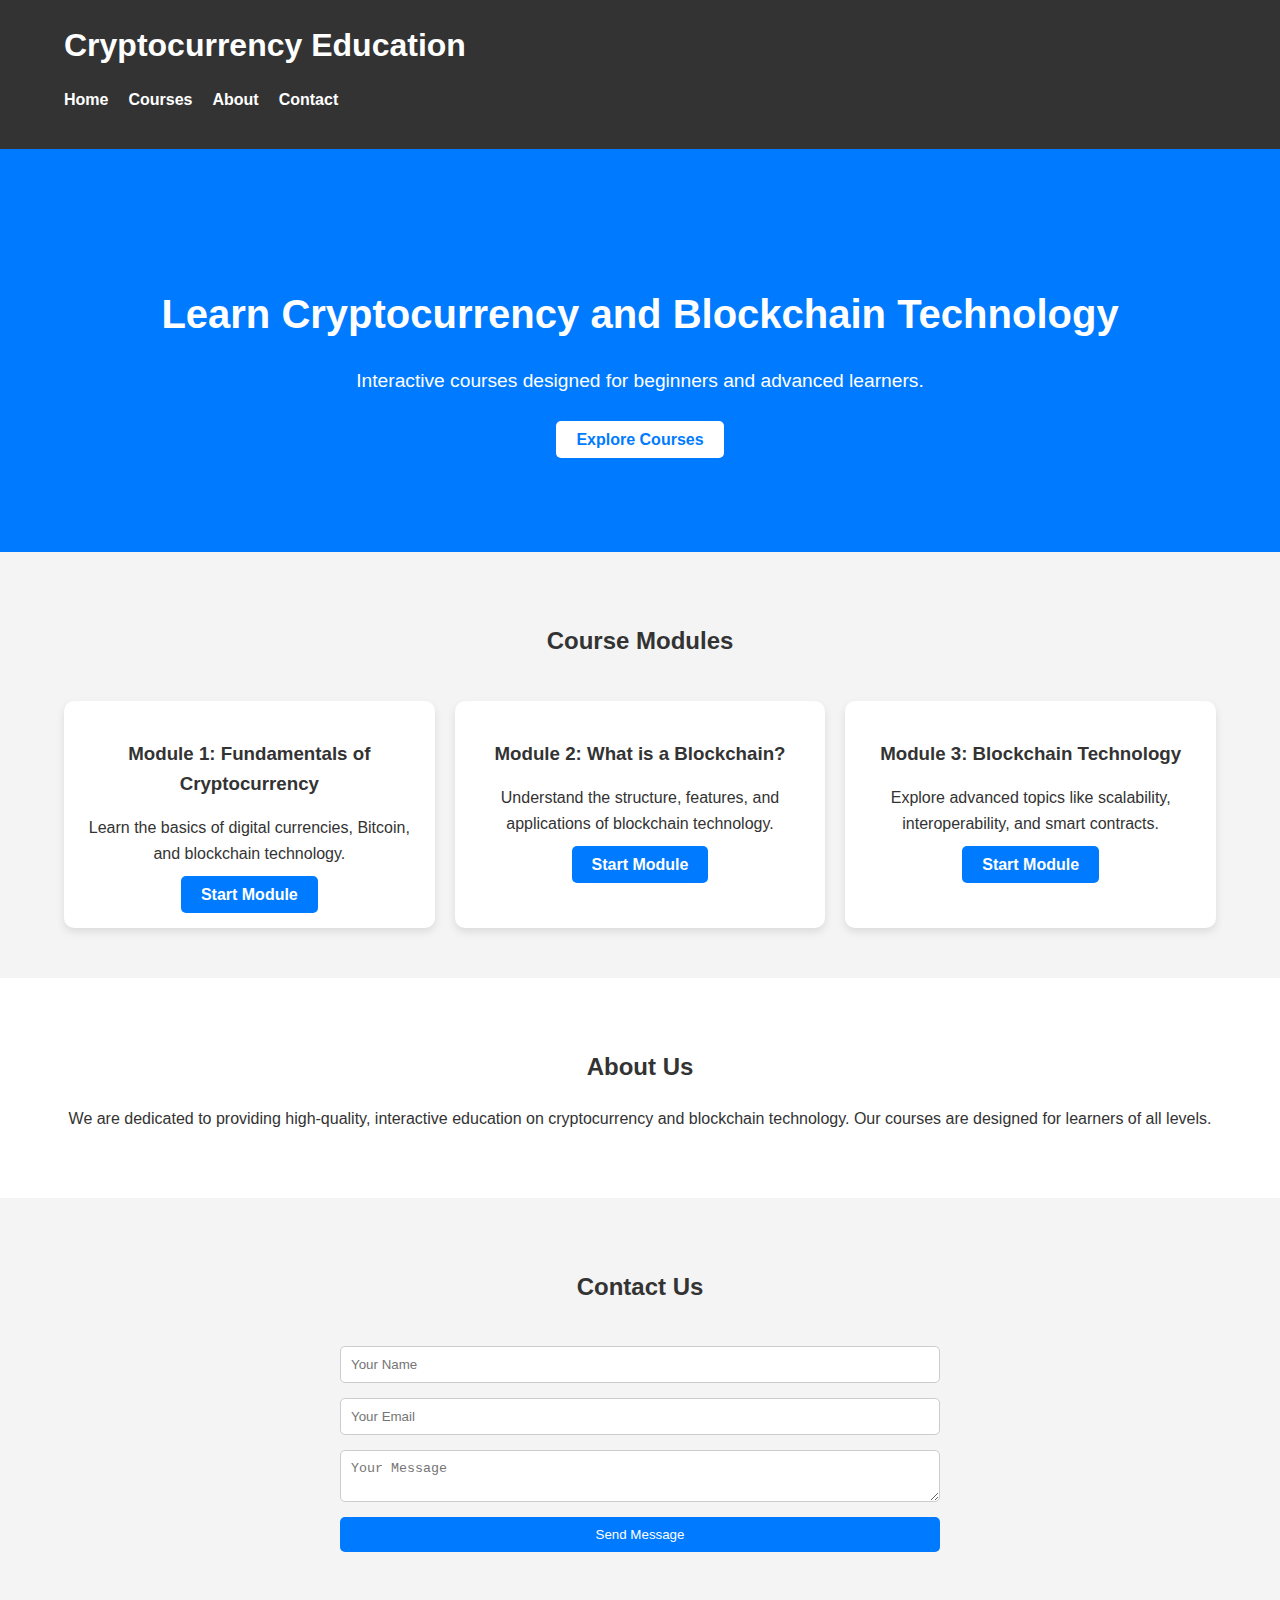
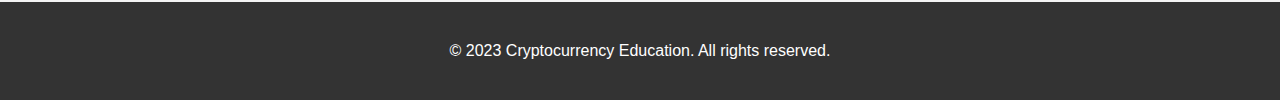
<file: index.html>
<!DOCTYPE html>
<html lang="en">
<head>
  <meta charset="UTF-8">
  <meta name="viewport" content="width=device-width, initial-scale=1.0">
  <title>Cryptocurrency Education</title>
  <link rel="stylesheet" href="styles.css">
</head>
<body>
  <!-- Header Section -->
  <header>
    <div class="container">
      <h1>Cryptocurrency Education</h1>
      <nav>
        <ul>
          <li><a href="#home">Home</a></li>
          <li><a href="#courses">Courses</a></li>
          <li><a href="#about">About</a></li>
          <li><a href="#contact">Contact</a></li>
        </ul>
      </nav>
    </div>
  </header>

  <!-- Hero Section -->
  <section id="home" class="hero">
    <div class="container">
      <h2>Learn Cryptocurrency and Blockchain Technology</h2>
      <p>Interactive courses designed for beginners and advanced learners.</p>
      <a href="#courses" class="btn">Explore Courses</a>
    </div>
  </section>

  <!-- Courses Section -->
  <section id="courses" class="courses">
    <div class="container">
      <h2>Course Modules</h2>
      <div class="course-grid">
        <!-- Course Module 1 -->
        <div class="course-card">
          <h3>Module 1: Fundamentals of Cryptocurrency</h3>
          <p>Learn the basics of digital currencies, Bitcoin, and blockchain technology.</p>
          <a href="module1.html" class="btn">Start Module</a>
        </div>
        <!-- Course Module 2 -->
        <div class="course-card">
          <h3>Module 2: What is a Blockchain?</h3>
          <p>Understand the structure, features, and applications of blockchain technology.</p>
          <a href="module2.html" class="btn">Start Module</a>
        </div>
        <!-- Course Module 3 -->
        <div class="course-card">
          <h3>Module 3: Blockchain Technology</h3>
          <p>Explore advanced topics like scalability, interoperability, and smart contracts.</p>
          <a href="module3.html" class="btn">Start Module</a>
        </div>
      </div>
    </div>
  </section>

  <!-- About Section -->
  <section id="about" class="about">
    <div class="container">
      <h2>About Us</h2>
      <p>We are dedicated to providing high-quality, interactive education on cryptocurrency and blockchain technology. Our courses are designed for learners of all levels.</p>
    </div>
  </section>

  <!-- Contact Section -->
  <section id="contact" class="contact">
    <div class="container">
      <h2>Contact Us</h2>
      <form id="contact-form">
        <input type="text" id="name" placeholder="Your Name" required>
        <input type="email" id="email" placeholder="Your Email" required>
        <textarea id="message" placeholder="Your Message" required></textarea>
        <button type="submit" class="btn">Send Message</button>
      </form>
    </div>
  </section>

  <!-- Footer -->
  <footer>
    <div class="container">
      <p>&copy; 2023 Cryptocurrency Education. All rights reserved.</p>
    </div>
  </footer>

  <script src="script.js"></script>
</body>
</html>
</file>
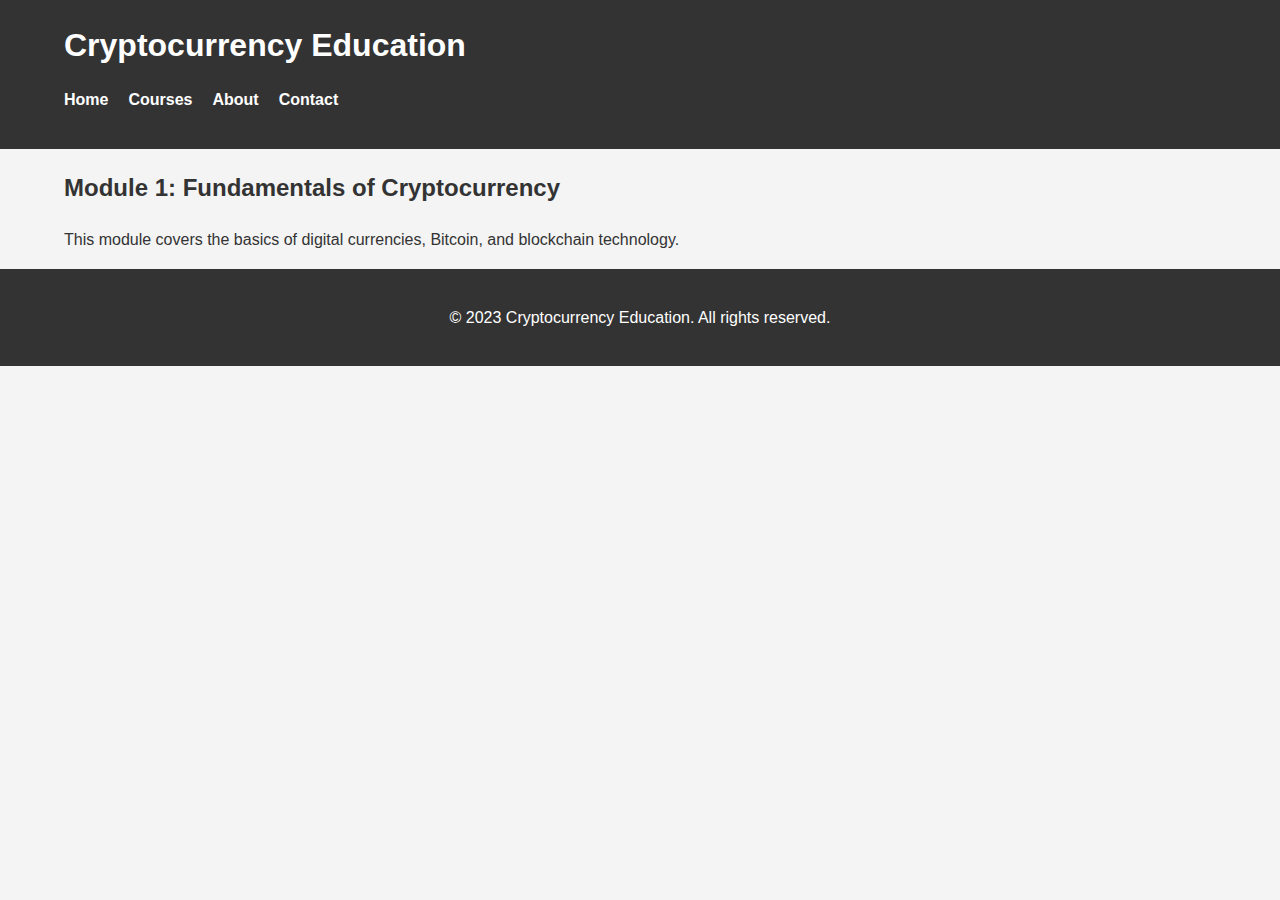
<file: module1.html>
<!DOCTYPE html>
<html lang="en">
<head>
  <meta charset="UTF-8">
  <meta name="viewport" content="width=device-width, initial-scale=1.0">
  <title>Module 1: Fundamentals of Cryptocurrency</title>
  <link rel="stylesheet" href="styles.css">
</head>
<body>
  <header>
    <div class="container">
      <h1>Cryptocurrency Education</h1>
      <nav>
        <ul>
          <li><a href="index.html">Home</a></li>
          <li><a href="#courses">Courses</a></li>
          <li><a href="#about">About</a></li>
          <li><a href="#contact">Contact</a></li>
        </ul>
      </nav>
    </div>
  </header>

  <section class="module-content">
    <div class="container">
      <h2>Module 1: Fundamentals of Cryptocurrency</h2>
      <p>This module covers the basics of digital currencies, Bitcoin, and blockchain technology.</p>
      <!-- Add more content here -->
    </div>
  </section>

  <footer>
    <div class="container">
      <p>&copy; 2023 Cryptocurrency Education. All rights reserved.</p>
    </div>
  </footer>
</body>
</html>
</file>
<file: styles.css>
/* General Styles */
body {
  font-family: Arial, sans-serif;
  line-height: 1.6;
  margin: 0;
  padding: 0;
  background-color: #f4f4f4;
  color: #333;
}

.container {
  width: 90%;
  max-width: 1200px;
  margin: 0 auto;
}

/* Header Styles */
header {
  background-color: #333;
  color: #fff;
  padding: 20px 0;
}

header h1 {
  margin: 0;
  font-size: 2rem;
}

nav ul {
  list-style: none;
  padding: 0;
  display: flex;
  gap: 20px;
}

nav ul li a {
  color: #fff;
  text-decoration: none;
  font-weight: bold;
}

/* Hero Section */
.hero {
  background-color: #007bff;
  color: #fff;
  padding: 100px 0;
  text-align: center;
}

.hero h2 {
  font-size: 2.5rem;
  margin-bottom: 20px;
}

.hero p {
  font-size: 1.2rem;
  margin-bottom: 30px;
}

.hero .btn {
  background-color: #fff;
  color: #007bff;
  padding: 10px 20px;
  text-decoration: none;
  border-radius: 5px;
  font-weight: bold;
}

/* Courses Section */
.courses {
  padding: 50px 0;
}

.courses h2 {
  text-align: center;
  margin-bottom: 40px;
}

.course-grid {
  display: grid;
  grid-template-columns: repeat(auto-fit, minmax(300px, 1fr));
  gap: 20px;
}

.course-card {
  background-color: #fff;
  padding: 20px;
  border-radius: 10px;
  box-shadow: 0 4px 8px rgba(0, 0, 0, 0.1);
  text-align: center;
}

.course-card h3 {
  margin-bottom: 15px;
}

.course-card .btn {
  background-color: #007bff;
  color: #fff;
  padding: 10px 20px;
  text-decoration: none;
  border-radius: 5px;
  font-weight: bold;
}

/* About Section */
.about {
  background-color: #fff;
  padding: 50px 0;
  text-align: center;
}

/* Contact Section */
.contact {
  padding: 50px 0;
  background-color: #f4f4f4;
}

.contact h2 {
  text-align: center;
  margin-bottom: 40px;
}

.contact form {
  max-width: 600px;
  margin: 0 auto;
  display: flex;
  flex-direction: column;
  gap: 15px;
}

.contact input,
.contact textarea {
  padding: 10px;
  border: 1px solid #ccc;
  border-radius: 5px;
}

.contact button {
  background-color: #007bff;
  color: #fff;
  padding: 10px 20px;
  border: none;
  border-radius: 5px;
  cursor: pointer;
}

/* Footer */
footer {
  background-color: #333;
  color: #fff;
  text-align: center;
  padding: 20px 0;
}
</file>
